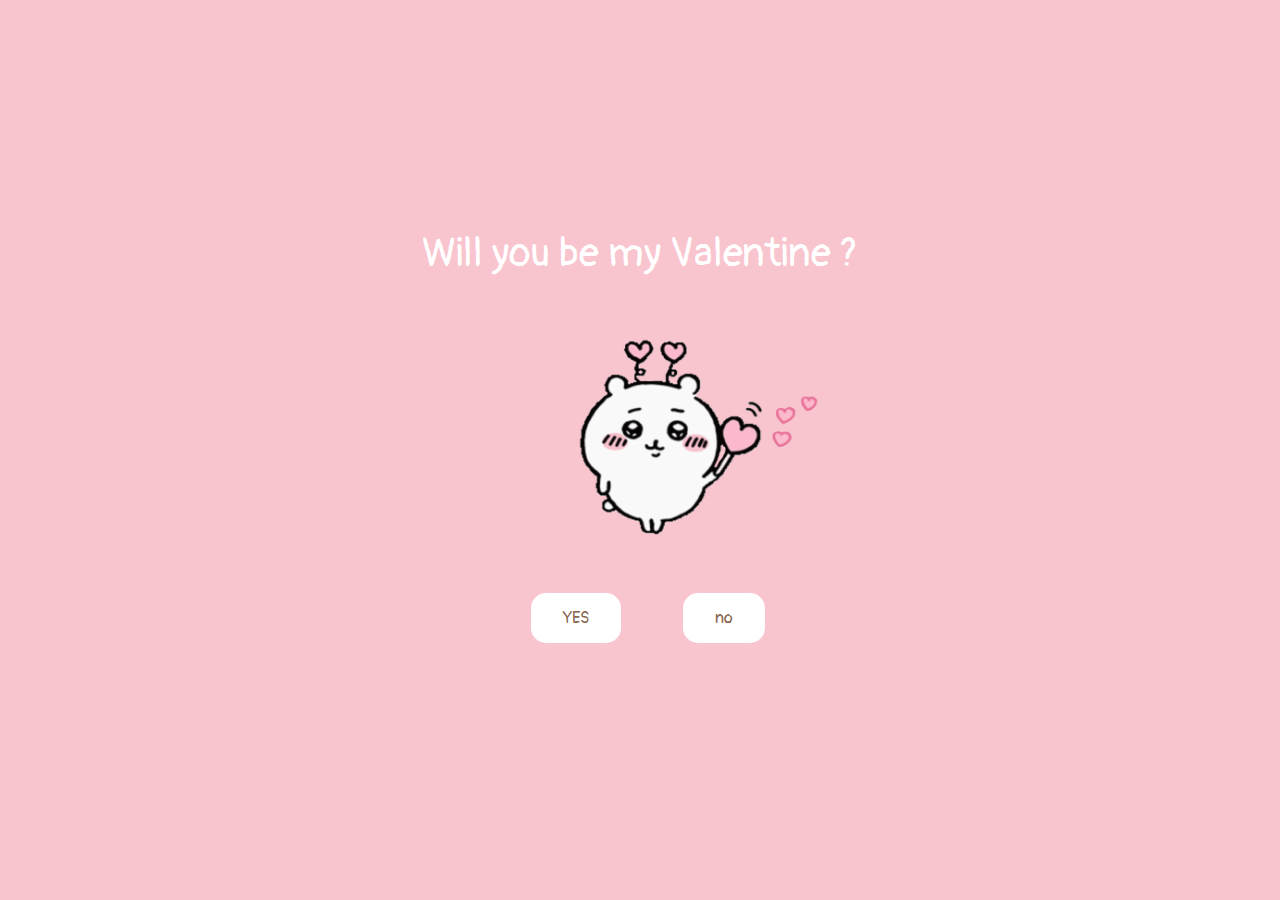
<file: index.html>
<!DOCTYPE html>
<html lang="en">
    <head>
        <link rel="stylesheet" href="./styles.css">
        <link rel="preconnect" href="https://fonts.googleapis.com">
        <link rel="preconnect" href="https://fonts.gstatic.com" crossorigin>
        <link href="https://fonts.googleapis.com/css2?family=Pangolin&family=Schoolbell&family=Silkscreen:wght@400;700&display=swap" rel="stylesheet">

    </head> 
    <body>
        <div class="container">
            <div >
                <h1 class = "header_text">Will you be my Valentine ?</h1>
            </div>
            <div class="gif_container">
                <img src="media\chiikawa_love.gif" alt="Chiikawa love">
            </div>
            <div class = "buttons">
                <button class="btn" id = "yesButton" onclick="nextPage()">YES</button>
                <button class="btn" id="noButton" onmouseover="moveButton()" onclick="moveButton()">no</button>
                <script>
                    function nextPage() {
                        window.location.href = "yes.html";
                    }
                    
                    function moveButton() {
                        var x = Math.random() * (window.innerWidth - document.getElementById('noButton').offsetWidth) - 85;
                        var y = Math.random() * (window.innerHeight - document.getElementById('noButton').offsetHeight) - 48;
                        document.getElementById('noButton').style.left = `${x}px`;
                        document.getElementById('noButton').style.top = `${y}px`;
                    }
                </script> 
            </div>
        </div>
       
    </body> 
</html>
</file>
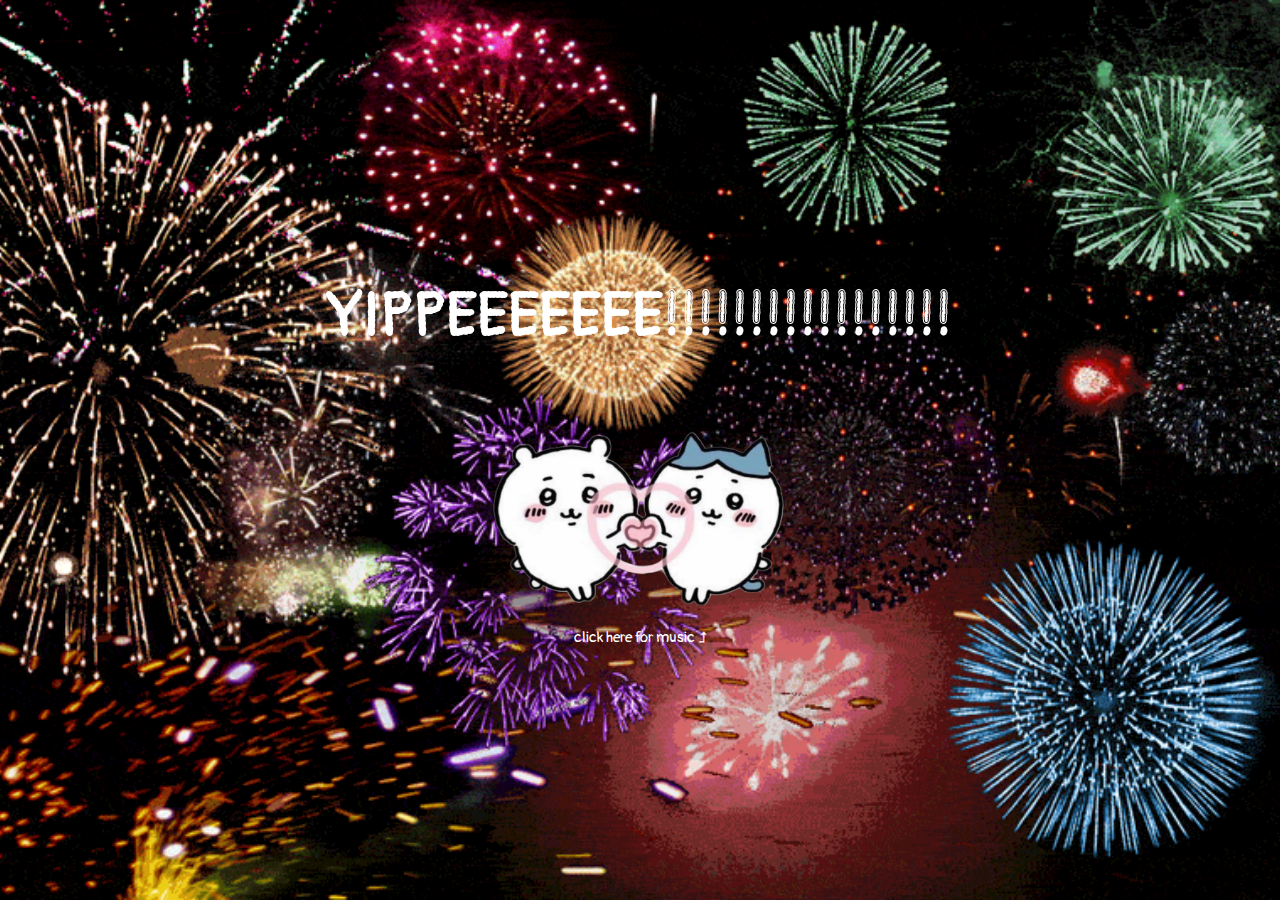
<file: yes.html>
<!DOCTYPE html>
<html lang="en">
    <head>
        <link rel="stylesheet" href="./yes_style.css">
        <link rel="preconnect" href="https://fonts.googleapis.com">
        <link rel="preconnect" href="https://fonts.gstatic.com" crossorigin>
        <link href="https://fonts.googleapis.com/css2?family=Pangolin&family=Schoolbell&family=Silkscreen:wght@400;700&display=swap" rel="stylesheet">

        <script src="https://cdnjs.cloudflare.com/ajax/libs/jquery/3.2.1/jquery.js"></script>
        <script>
            function PlayMusic() {
                var play = document.getElementById("music");
                play.play().catch(error => console.log("Autoplay blocked:", error));
            }

            document.addEventListener("DOMContentLoaded", function () {
                var playMusicImage = document.getElementById("playMusicImage");
                var music = document.getElementById("music");

                playMusicImage.addEventListener("click", function () {
                    music.play().catch(error => console.log("Autoplay blocked:", error));
                });
            });


        </script>
    </head> 

    <body>
        <div class="container">
            <div>
                <h1 class = "header_text">YIPPEEEEEEE!!!!!!!!!!!!!!!!!</h1>
            </div>
            <div class="gif_container">
                <img id="playMusicImage" src="media\chiikawa_hachiware_love.png" alt="Cute animated illustration">
            </div>
            <div class="text_music">
                <h1 class = "sub_text">click here for music ⮥</h1>
            </div>
        </div>

        <audio controls id="music" loop hidden>
            <source src="media\usagi_sing.mp3" type="audio/mpeg">
            Your browser does not support the audio element.
        </audio>


       
    </body> 
</html>
</file>
<file: styles.css>
body {
    display: flex;
    justify-content: center;
    align-items: center;
    height: 90vh;
    background-color: rgb(248, 196, 206);
}

#noButton {
    position: absolute;
    margin-left: 150px;
    transition: 0.5s;
}

#yesButton {
    position: absolute;
    margin-right: 150px;
}

.header_text {
    font-family: "Pangolin", serif;
    font-size: 40px;
    font-weight: normal;
    color: rgb(255, 255, 255);
    text-align: center;
    margin-top: 20px;
    margin-bottom: 0;
}

.buttons {
    display: flex;
    flex-direction: row;
    justify-content: center;
    align-items: center;
    margin-top: 20px;
    margin-left: 20px;
}

.btn {
    font-family: "Pangolin", serif;
    background-color: #ffffff;
    color: rgb(135, 100, 78);
    padding: 15px 32px;
    text-align: center;
    display: inline-block;
    font-size: 16px;
    margin: 4px 2px;
    cursor: pointer;
    border: none;
    border-radius: 15px;
    transition: background-color 0.3s ease;
}

.gif_container img {
    width: auto;
    height: 250px;
    display: block;
}

.gif_container {
    display: flex;
    justify-content: center;
    align-items: center; 
    margin-left: 120px;
    margin-top: 30px;
    margin-bottom: 60px;
}

@media only screen and (max-width: 320px) and (max-height: 568px) {
    body {
        height: 100vh;
    }

    .header_text {
        font-size: 20px;
    }

    img {
        height: 60vh;
    }

    .btn {
        padding: 10px 18px;
        font-size: 12px;
    }
}

@media only screen and (max-width: 414px) and (max-height: 736px) {
    body {
        height: 90vh;
    }

    .header_text {
        font-size: 28px;
    }

    img {
        height: 60vh;
    }

    .btn {
        padding: 15px 25px;
        font-size: 14px;
    }
}
</file>
<file: yes_style.css>
body {
    display: flex;
    justify-content: center;
    align-items: center;
    height: 100vh;
    background-color: rgb(244, 208, 215);
}

.header_text {
    font-family: "Pangolin", serif;
    font-size: 60px;
    font-weight: bold;
    color: white;
    text-align: center;
    margin-top: 20px;
    margin-bottom: 50px;
}

.gif_container img {
    width: 300px;
    height: auto;
    display: block;
}

.gif_container {
    display: flex;
    justify-content: center;
    align-items: center;
}

.sub_text {
    font-family: "Pangolin", serif;
    font-size: 15px;
    font-weight: normal;
    color: white;
    text-align: center;
}

body {
    background: url("media/4A5.gif") no-repeat center center fixed;
    background-size: cover;
}
</file>
